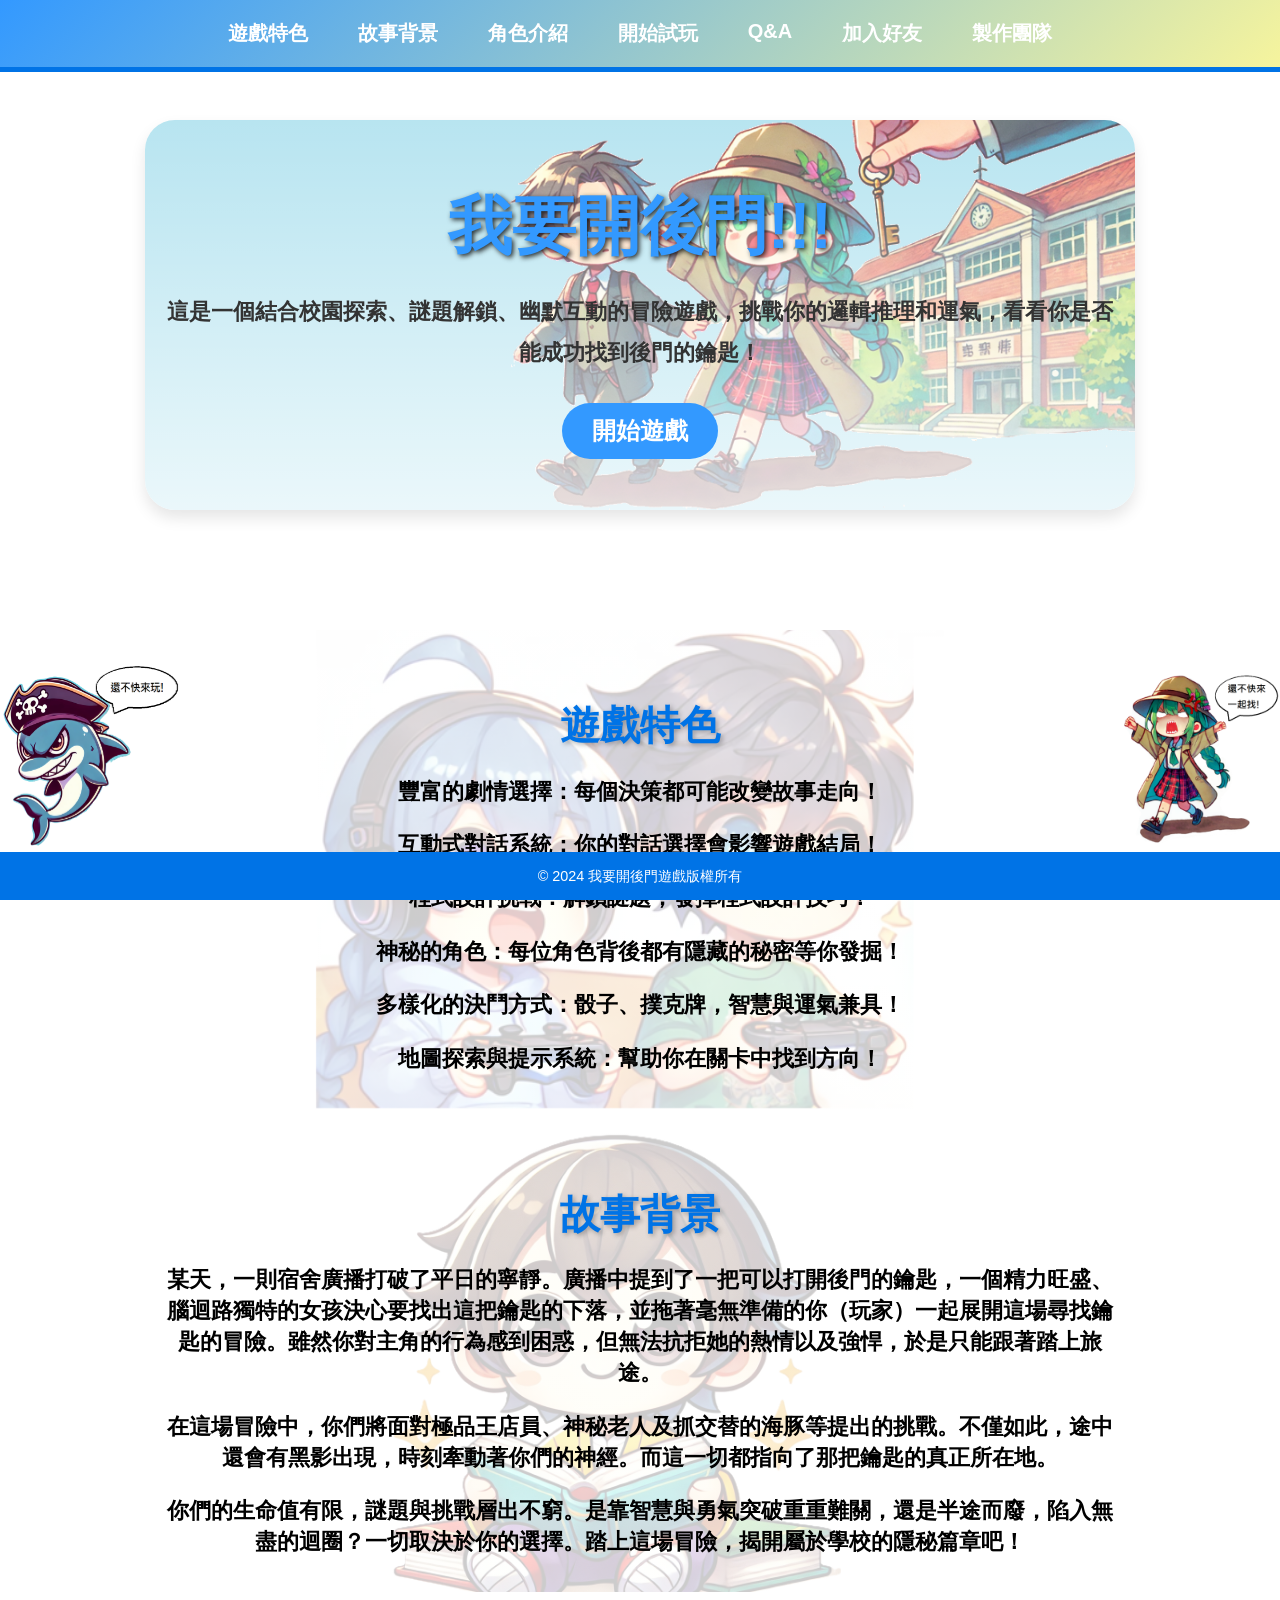
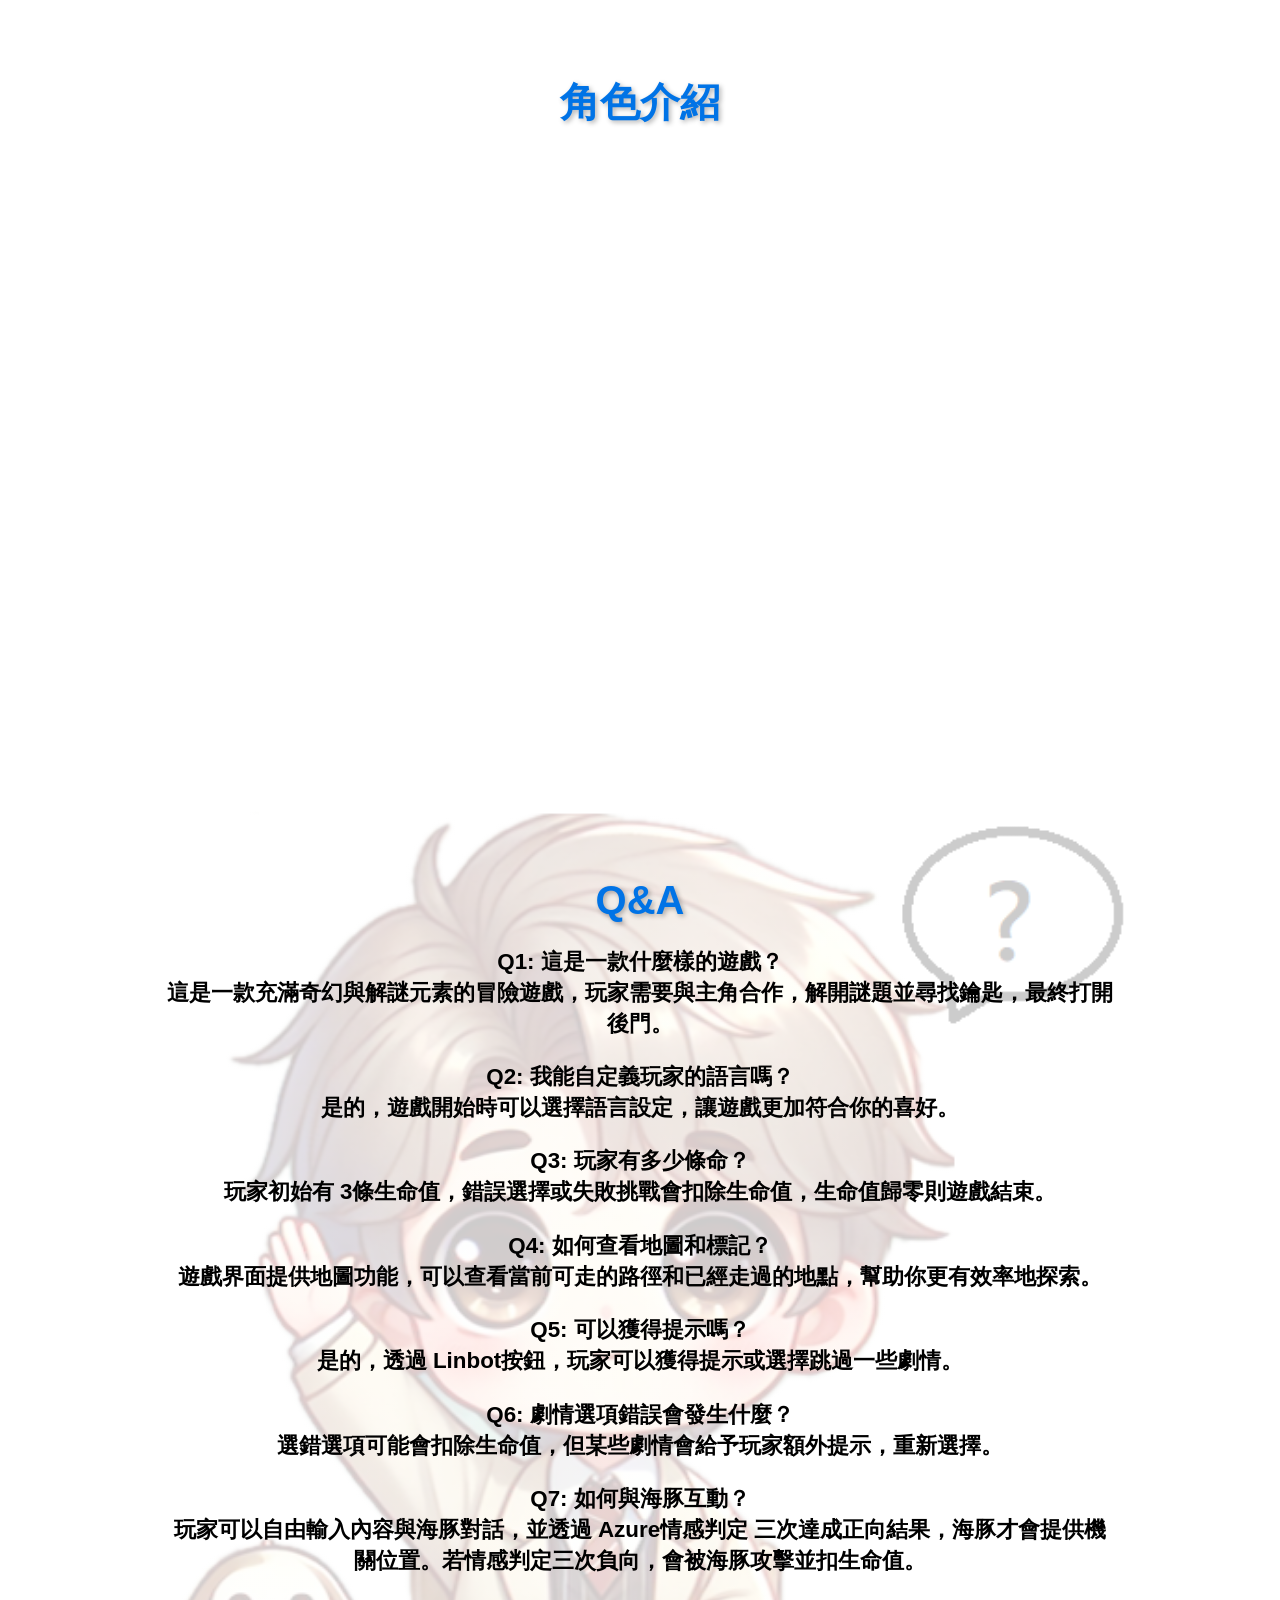
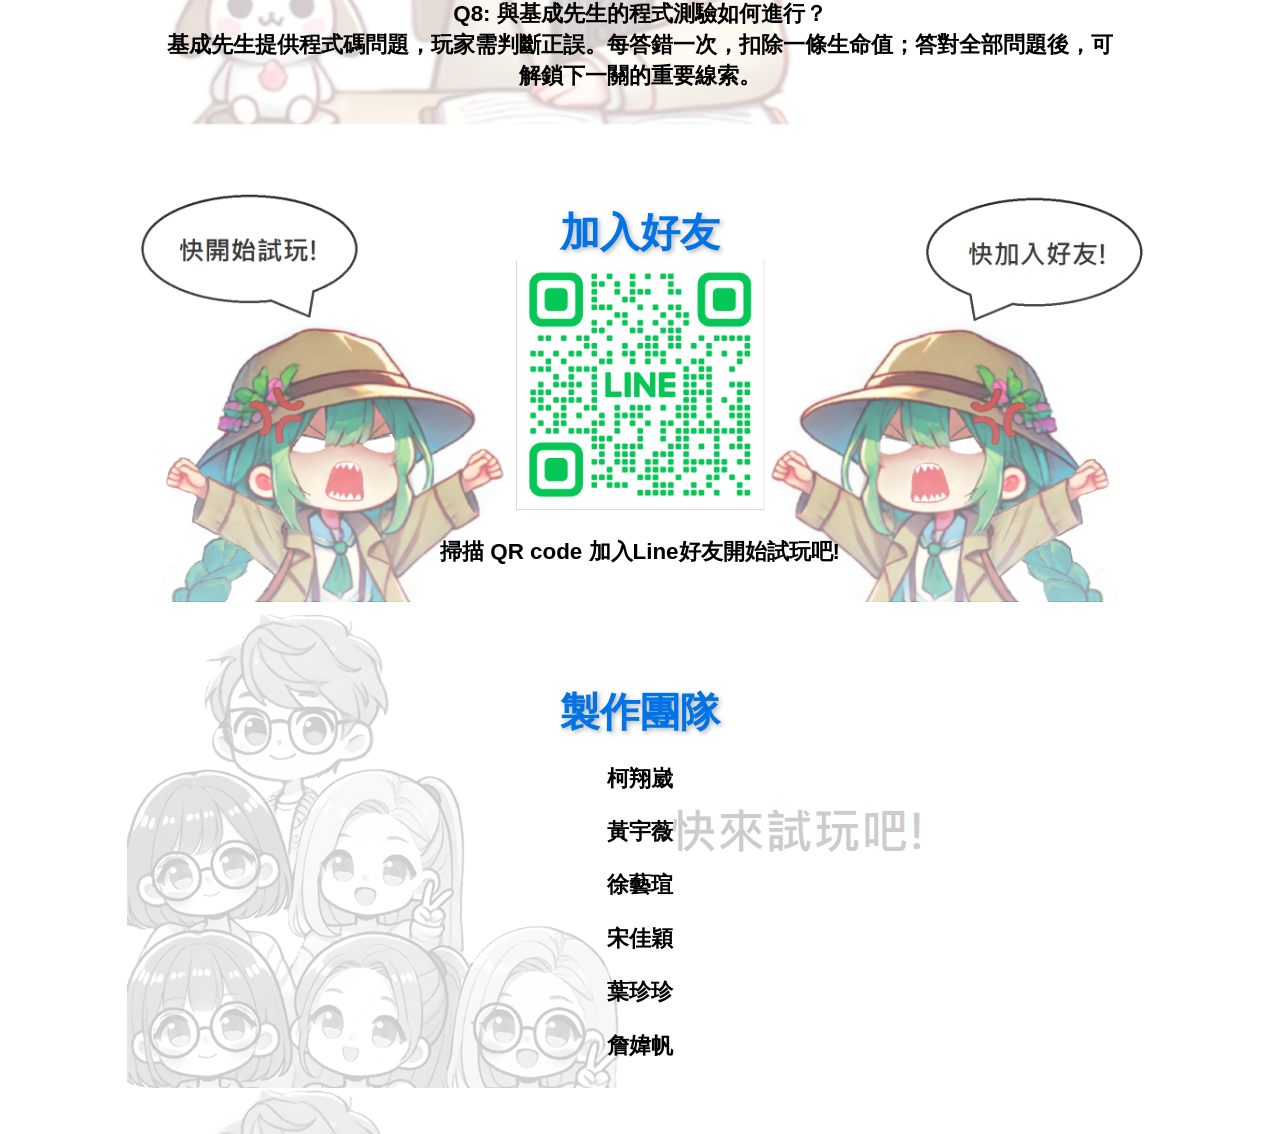
<file: templates/index.html>
<!DOCTYPE html>
<html lang="zh-TW"><head><meta http-equiv="Content-Type" content="text/html; charset=UTF-8">
    <meta name="viewport" content="width=device-width, initial-scale=1.0">
    <title>我要開後門!!!</title>
    <style>
        body {
            font-family: 'Comic Sans MS', sans-serif;
            margin: 0;
            padding: 0;
            background-color: white;
            color: #333;
            overflow-x: hidden;
            box-sizing: border-box;
        }

        body2 {
            display: flex;
            justify-content: center;
            align-items: center;
        }

        header {
            position: fixed;
            top: 0;
            left: 0;
            width: 100%;
            background: linear-gradient(135deg, #3399ff, #f6f49d);
            color: white;
            padding: 20px 0;
            text-align: center;
            border-bottom: 5px solid #0073e6;
            z-index: 1000;
        }

        nav ul {
            list-style: none;
            display: flex;
            justify-content: center;
            padding: 0;
            margin: 0;
        }

            nav ul li {
                margin: 0 25px;
            }

                nav ul li a {
                    text-decoration: none;
                    color: white;
                    font-size: 20px;
                    font-weight: bold;
                    transition: color 0.3s, transform 0.3s;
                }

                    nav ul li a:hover {
                        color: #cceeff;
                        transform: scale(1.2);
                    }

        main {
            max-width: 950px;
            min-height: 350px;
            margin: 120px auto;
            padding: 20px;
            background-image: linear-gradient(rgba(255, 255, 255, 0.3), rgba(255, 255, 255, 0.8)), url('/static/封面.png');
            background-size: cover;
            background-position: center;
            border-radius: 30px;
            box-shadow: 0 8px 15px rgba(0, 0, 0, 0.1);
            text-align: center;
        }

        @keyframes bounceIn {
            0% {
                opacity: 0;
                transform: translateY(100px);
            }

            100% {
                opacity: 1;
                transform: translateY(0);
            }
        }

        main h1 {
            color: #3399ff;
            font-size: 4em;
            font-weight: bold;
            text-shadow: 2px 2px 5px rgba(0, 0, 0, 0.8);
            margin-bottom: 20px;
            animation: bounce 1s ease-in-out infinite;
        }

        @keyframes bounce {
            0%, 100% {
                transform: translateY(0);
            }

            50% {
                transform: translateY(-20px);
            }
        }

        main p {
            line-height: 1.8;
            font-weight: bold;
            color: #333;
            font-size: 1.4em;
            margin-bottom: 30px;
        }

        .btn {
            display: inline-block;
            background-color: #3399ff;
            color: white;
            font-size: 1.5em;
            font-weight: bold;
            text-decoration: none;
            padding: 12px 30px;
            border-radius: 50px;
            transition: transform 0.3s, background-color 0.3s;
        }

            .btn:hover {
                transform: scale(1.1);
                background-color: #0073e6; /* 按鈕變深色 */
            }

        section {
            max-width: 950px;
            margin: 10px auto;
            padding: 40px;
        }

            section h2 {
                color: #0073e6;
                font-size: 2.5em;
                font-weight: bold;
                text-align: center;
                margin-bottom: 0px;
                text-shadow: 2px 2px 5px rgba(0, 0, 0, 0.3);
            }

            section h3 {
                color: black;
                font-size: 1.4em;
                font-weight: bold;
                text-align: center;
                margin-bottom: 0px;
                animation: pulse 2.5s infinite;
            }

        @keyframes pulse {
            0% {
                transform: scale(1);
            }

            50% {
                transform: scale(1.1);
            }

            100% {
                transform: scale(1);
            }
        }

        section p {
            color: black;
            font-size: 1.4em;
            font-weight: bold;
            text-align: center;
            margin-bottom: 0px;
            animation: float 2.5s infinite;
        }

        @keyframes float {
            0% {
                transform: translateY(0);
            }

            50% {
                transform: translateY(-10px);
            }

            100% {
                transform: translateY(0);
            }
        }


        #game-features, #story, #join, #QA {
            background-size: cover;
            background-position: center;
            background-repeat: no-repeat;
            padding: 35px;
            border-radius: 10px;
        }

        #game-features, #story, #join, #QA {
            background-image: linear-gradient(rgba(255, 255, 255, 0.8), rgba(255, 255, 255, 0.8)), url('/static/遊戲.png');
        }

        #story {
            background-image: linear-gradient(rgba(255, 255, 255, 0.8), rgba(255, 255, 255, 0.8)), url('/static/看書.png');
        }

        #join {
            background-image: linear-gradient(rgba(255, 255, 255, 0.1), rgba(255, 255, 255, 0.6)), url('/static/加入好友.png');
        }

        #QA {
            background-image: linear-gradient(rgba(255, 255, 255, 0.8), rgba(255, 255, 255, 0.8)), url('/static/Q&A.png');
        }

        #team {
            background-image: linear-gradient(rgba(255, 255, 255, 0.8), rgba(255, 255, 255, 0.8)), url('/static/團隊.png');
        }

        footer {
            position: fixed;
            bottom: 0;
            left: 0;
            width: 100%;
            text-align: center;
            padding: 0px;
            background-color: #0073e6;
            color: white;
            font-size: 0.9em;
        }

        .gallery {
            display: grid;
            grid-template-columns: repeat(3, 1fr);
            gap: 20px;
            justify-content: center;
            align-items: center;
        }

        .card {
            width: 200px;
            height: 300px;
            perspective: 1000px;
        }

        .card-inner {
            position: relative;
            width: 100%;
            height: 100%;
            transition: transform 0.6s;
            transform-style: preserve-3d;
        }

        .card:hover .card-inner {
            transform: rotateY(180deg);
        }

        .card-front, .card-back {
            position: absolute;
            width: 100%;
            height: 100%;
            backface-visibility: hidden;
            border: 1px solid #ddd;
            border-radius: 10px;
            border: 2px solid black;
            overflow: hidden;
        }

        .card-front {
            background-size: cover;
            background-position: center;
        }

        .card-back {
            background-color: #fff;
            display: flex;
            justify-content: center;
            align-items: center;
            transform: rotateY(180deg);
            text-align: center;
            padding: 10px;
        }

            .card-back p {
                font-size: 1.4em;
                font-weight: bold;
                text-align: center;
                margin-bottom: 0px;
            }
    </style>
</head>
<body>
    <header>
        <nav>
            <ul>
                <li><a href="#game-features">遊戲特色</a></li>
                <li><a href="#story">故事背景</a></li>
                <li><a href="#character-introduction">角色介紹</a></li>
                <li><a href="game">開始試玩</a></li>
                <li><a href="#QA">Q&A</a></li>
                <li><a href="#join">加入好友</a></li>
                <li><a href="#team">製作團隊</a></li>
            </ul>
        </nav>
    </header>

    <main>
        <h1>我要開後門!!!</h1>
        <p>這是一個結合校園探索、謎題解鎖、幽默互動的冒險遊戲，挑戰你的邏輯推理和運氣，看看你是否能成功找到後門的鑰匙！</p>
        <a href="game" class="btn">開始遊戲</a>
    </main>

    <section id="game-features">
        <h2>遊戲特色</h2>
        <p>豐富的劇情選擇：每個決策都可能改變故事走向！</p>
        <p>互動式對話系統：你的對話選擇會影響遊戲結局！</p>
        <p>程式設計挑戰：解鎖謎題，發揮程式設計技巧！</p>
        <p>神秘的角色：每位角色背後都有隱藏的秘密等你發掘！</p>
        <p>多樣化的決鬥方式：骰子、撲克牌，智慧與運氣兼具！</p>
        <p>地圖探索與提示系統：幫助你在關卡中找到方向！</p>
    </section>

    <section id="story">
        <h2>故事背景</h2>
        <p>某天，一則宿舍廣播打破了平日的寧靜。廣播中提到了一把可以打開後門的鑰匙，一個精力旺盛、腦迴路獨特的女孩決心要找出這把鑰匙的下落，並拖著毫無準備的你（玩家）一起展開這場尋找鑰匙的冒險。雖然你對主角的行為感到困惑，但無法抗拒她的熱情以及強悍，於是只能跟著踏上旅途。</p>
        <p>在這場冒險中，你們將面對極品王店員、神秘老人及抓交替的海豚等提出的挑戰。不僅如此，途中還會有黑影出現，時刻牽動著你們的神經。而這一切都指向了那把鑰匙的真正所在地。</p>
        <p>你們的生命值有限，謎題與挑戰層出不窮。是靠智慧與勇氣突破重重難關，還是半途而廢，陷入無盡的迴圈？一切取決於你的選擇。踏上這場冒險，揭開屬於學校的隱秘篇章吧！</p>
    </section>

    <section id="character-introduction">
        <h2>角色介紹</h2>
    </section>
    <body2>
        <div class="gallery">
            <div class="card">
                <div class="card-inner">
                    <div class="card-front" style="background-image: url('/static/主角.png');"></div>
                    <div class="card-back" style="background-image: linear-gradient(rgba(255, 255, 255, 0.8), rgba(255, 255, 255, 0.8)), url('/static/校徽.png');">
                        <p>主角：和玩家一起找鑰匙的女性，腦迴路奇特，力氣大。</p>
                    </div>
                </div>
            </div>
            <div class="card">
                <div class="card-inner">
                    <div class="card-front" style="background-image: url('/static/玩家.png');"></div>
                    <div class="card-back" style="background-image: linear-gradient(rgba(255, 255, 255, 0.8), rgba(255, 255, 255, 0.8)), url('/static/校徽.png');">
                        <p>玩家：被抓去找鑰匙的人，生命值有 3 條。</p>
                    </div>
                </div>
            </div>
            <div class="card">
                <div class="card-inner">
                    <div class="card-front" style="background-image: url('/static/店員.png');"></div>
                    <div class="card-back" style="background-image: linear-gradient(rgba(255, 255, 255, 0.8), rgba(255, 255, 255, 0.8)), url('/static/校徽.png');">
                        <p>極品王店員：極品王的員工，講述海豚傳說。</p>
                    </div>
                </div>
            </div>
            <div class="card">
                <div class="card-inner">
                    <div class="card-front" style="background-image: url('/static/基哥.png');"></div>
                    <div class="card-back" style="background-image: linear-gradient(rgba(255, 255, 255, 0.8), rgba(255, 255, 255, 0.8)), url('/static/校徽.png');">
                        <p>基哥（基成先生）：擅長寫程式，測試玩家程式能力。</p>
                    </div>
                </div>
            </div>
            <div class="card">
                <div class="card-inner">
                    <div class="card-front" style="background-image: url('/static/海豚.png');"></div>
                    <div class="card-back" style="background-image: linear-gradient(rgba(255, 255, 255, 0.8), rgba(255, 255, 255, 0.8)), url('/static/校徽.png');">
                        <p>海豚：抓交替的傳說生物，玩家需要和它對話來獲得下一步線索。</p>
                    </div>
                </div>
            </div>
            <div class="card">
                <div class="card-inner">
                    <div class="card-front" style="background-image: url('/static/神秘老人.png');"></div>
                    <div class="card-back" style="background-image: linear-gradient(rgba(255, 255, 255, 0.8), rgba(255, 255, 255, 0.8)), url('/static/校徽.png');">
                        <p>神秘老人：網球場支線劇情中的角色。</p>
                    </div>
                </div>
            </div>
        </div>
    </body2>
    <section id="QA">
        <h2>Q&amp;A</h2>
        <p>
            <strong>Q1: 這是一款什麼樣的遊戲？</strong><br>
            這是一款充滿奇幻與解謎元素的冒險遊戲，玩家需要與主角合作，解開謎題並尋找鑰匙，最終打開後門。
        </p>
        <p>
            <strong>Q2: 我能自定義玩家的語言嗎？</strong><br>
            是的，遊戲開始時可以選擇語言設定，讓遊戲更加符合你的喜好。
        </p>
        <p>
            <strong>Q3: 玩家有多少條命？</strong><br>
            玩家初始有 3條生命值，錯誤選擇或失敗挑戰會扣除生命值，生命值歸零則遊戲結束。
        </p>
        <p>
            <strong>Q4: 如何查看地圖和標記？</strong><br>
            遊戲界面提供地圖功能，可以查看當前可走的路徑和已經走過的地點，幫助你更有效率地探索。
        </p>
        <p>
            <strong>Q5: 可以獲得提示嗎？</strong><br>
            是的，透過 Linbot按鈕，玩家可以獲得提示或選擇跳過一些劇情。
        </p>
        <p>
            <strong>Q6: 劇情選項錯誤會發生什麼？</strong><br>
            選錯選項可能會扣除生命值，但某些劇情會給予玩家額外提示，重新選擇。
        </p>
        <p>
            <strong>Q7: 如何與海豚互動？</strong><br>
            玩家可以自由輸入內容與海豚對話，並透過 Azure情感判定 三次達成正向結果，海豚才會提供機關位置。若情感判定三次負向，會被海豚攻擊並扣生命值。
        </p>
        <p>
            <strong>Q8: 與基成先生的程式測驗如何進行？</strong><br>
            基成先生提供程式碼問題，玩家需判斷正誤。每答錯一次，扣除一條生命值；答對全部問題後，可解鎖下一關的重要線索。
        </p>
    </section>

    <section id="join" style="text-align: center;">
        <h2>加入好友</h2>
        <img width="250" height="250" src="/static/QRcode.png">
        <h3>掃描 QR code 加入Line好友開始試玩吧!</h3>
    </section>
    <section id="team" style="text-align: center;">
        <h2>製作團隊</h2>
        <p>柯翔崴</p>
        <p>黃宇薇</p>
        <p>徐藝瑄</p>
        <p>宋佳穎</p>
        <p>葉珍珍</p>
        <p>詹媁帆</p>
        <h2></h2>
    </section>
    <footer>
        <p>© 2024 我要開後門遊戲版權所有</p>
    </footer>

    
    <meta name="viewport" content="width=device-width, initial-scale=1.0">
    <style>
        body {
            height: 2000px;
        }

        .image-container {
            position: fixed;
            bottom: 50px;
            z-index: 1000;
        }

        .image {
            width: 180px;
            height: 180px;
        }

        #image1 {
            animation: blink 1s infinite;
        }

        #image2 {
            animation: moveUpDown 2s ease-in-out infinite;
        }

        @keyframes blink {
            0%, 100% {
                opacity: 1;
            }

            50% {
                opacity: 0;
            }
        }

        @keyframes moveUpDown {
            0%, 100% {
                transform: translateY(0);
            }

            50% {
                transform: translateY(-20px);
            }
        }
    </style>

    <div class="image-container" style="right: 0;">
        <img id="image1" class="image" src="/static/image2.png" alt="Blinking Image">
    </div>

    <div class="image-container" style="left: 0;">
        <img id="image2" class="image" src="/static/image3.png" alt="Moving Image">
    </div>

    <script>
        const image1 = document.getElementById('image1');

        image1.addEventListener('animationiteration', () => {
            image1.src = image1.src.includes('/static/image1.png') ? '/static/image2.png' : '/static/image1.png';
        });
    </script>
</body></html>
</file>
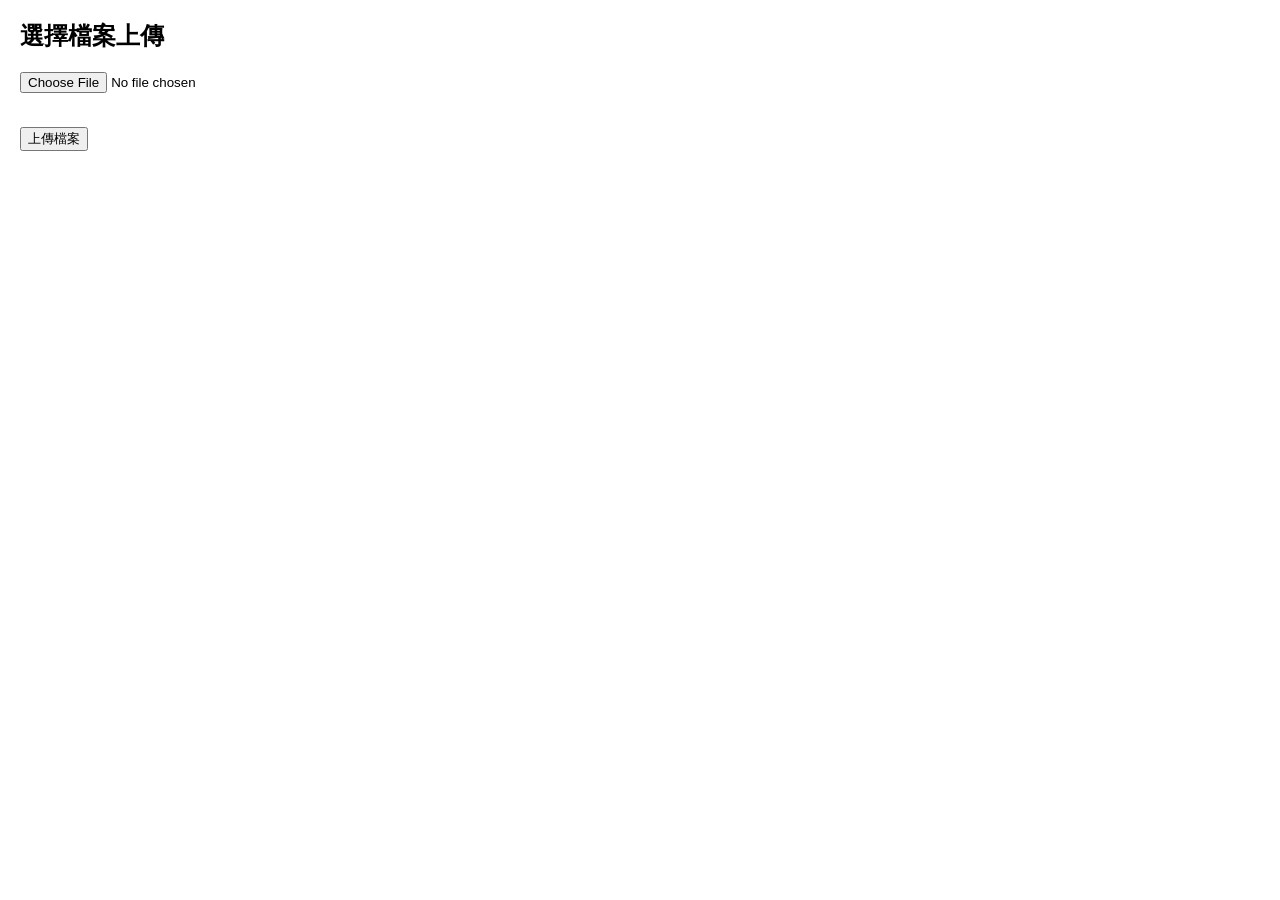
<file: templates/test.html>
<!DOCTYPE html>
<html lang="zh-Hant">
<head>
    <meta charset="UTF-8">
    <meta name="viewport" content="width=device-width, initial-scale=1.0">
    <title>檔案上傳與放大顯示範例</title>
    <style>
        /* 基本樣式 */
        body {
            font-family: Arial, sans-serif;
            margin: 20px;
        }

        #imageContainer {
            margin-top: 20px;
        }

        #uploadedImage {
            max-width: 100%;
            max-height: 400px;
            cursor: pointer; /* 鼠標指標變為手形 */
            transition: transform 0.3s ease;
        }

        /* 模態視窗樣式 */
        .modal {
            display: none; /* 隱藏模態視窗 */
            position: fixed; /* 固定定位 */
            z-index: 1000; /* 確保在最上層 */
            left: 0;
            top: 0;
            width: 100%;
            height: 100%;
            overflow: auto; /* 需要時滾動 */
            background-color: rgba(0, 0, 0, 0.8); /* 半透明背景 */
        }

        .modal-content {
            margin: 5% auto;
            display: block;
            max-width: 90%;
            max-height: 80%;
        }

        /* 關閉按鈕樣式 */
        .close {
            position: absolute;
            top: 20px;
            right: 35px;
            color: #fff;
            font-size: 40px;
            font-weight: bold;
            cursor: pointer;
        }

        .close:hover,
        .close:focus {
            color: #bbb;
            text-decoration: none;
            cursor: pointer;
        }
    </style>
</head>
<body>

    <h2>選擇檔案上傳</h2>
    
    <!-- 檔案選擇按鈕 -->
    <input type="file" id="fileInput" accept="image/*" />
    
    <br><br>
    
    <!-- 顯示檔案名稱 -->
    <p id="fileName"></p>
    
    <!-- 上傳按鈕 -->
    <button onclick="uploadFile()">上傳檔案</button>
    
    <!-- 顯示上傳的圖片 -->
    <div id="imageContainer">
        <img id="uploadedImage" style="display:none;" alt="上傳的圖片" />
    </div>
    
    <!-- 模態視窗 -->
    <div id="myModal" class="modal">
        <span class="close">&times;</span>
        <img class="modal-content" id="modalImage">
    </div>
    
    <script>
        // 顯示選擇的檔案名稱
        document.getElementById('fileInput').addEventListener('change', function(event) {
            if (event.target.files.length > 0) {
                const fileName = event.target.files[0].name;
                document.getElementById('fileName').textContent = "選擇的檔案: " + fileName;
            } else {
                document.getElementById('fileName').textContent = "";
            }
        });
        
        // 模擬檔案上傳並顯示圖片
        function uploadFile() {
            const fileInput = document.getElementById('fileInput');
            const file = fileInput.files[0];

            if (!file) {
                alert('請先選擇檔案!');
                return;
            }
            
            // 讀取圖片檔案並顯示在頁面上
            const reader = new FileReader();
            reader.onload = function(event) {
                const img = document.getElementById('uploadedImage');
                img.src = event.target.result;  // 設定圖片來源為選擇的檔案
                img.style.display = 'block';  // 顯示圖片
            };
            reader.readAsDataURL(file);  // 讀取檔案為 Data URL

            // 創建 FormData 物件並加入檔案
            const formData = new FormData();
            formData.append('file', file);

            // 發送 POST 請求將檔案上傳到伺服器
            fetch('YOUR_BACKEND_URL_HERE', {
                method: 'POST',
                body: formData,
            })
            .then(response => response.json())  // 假設後端回傳 JSON
            .then(data => {
                alert('檔案上傳成功: ' + data.message);
            })
            .catch(error => {
                console.error('上傳失敗:', error);
                alert('檔案上傳失敗');
            });
        }

        // 模態視窗相關程式
        const modal = document.getElementById("myModal");
        const modalImg = document.getElementById("modalImage");
        const uploadedImg = document.getElementById("uploadedImage");
        const span = document.getElementsByClassName("close")[0];

        // 當點擊圖片時，顯示模態視窗並放大圖片
        uploadedImg.onclick = function(){
            modal.style.display = "block";
            modalImg.src = this.src;
        }

        // 當點擊關閉按鈕時，隱藏模態視窗
        span.onclick = function() { 
            modal.style.display = "none";
        }

        // 當點擊模態視窗背景時，隱藏模態視窗
        modal.onclick = function(event) {
            if (event.target == modal) {
                modal.style.display = "none";
            }
        }
    </script>

</body>
</html>
</file>
